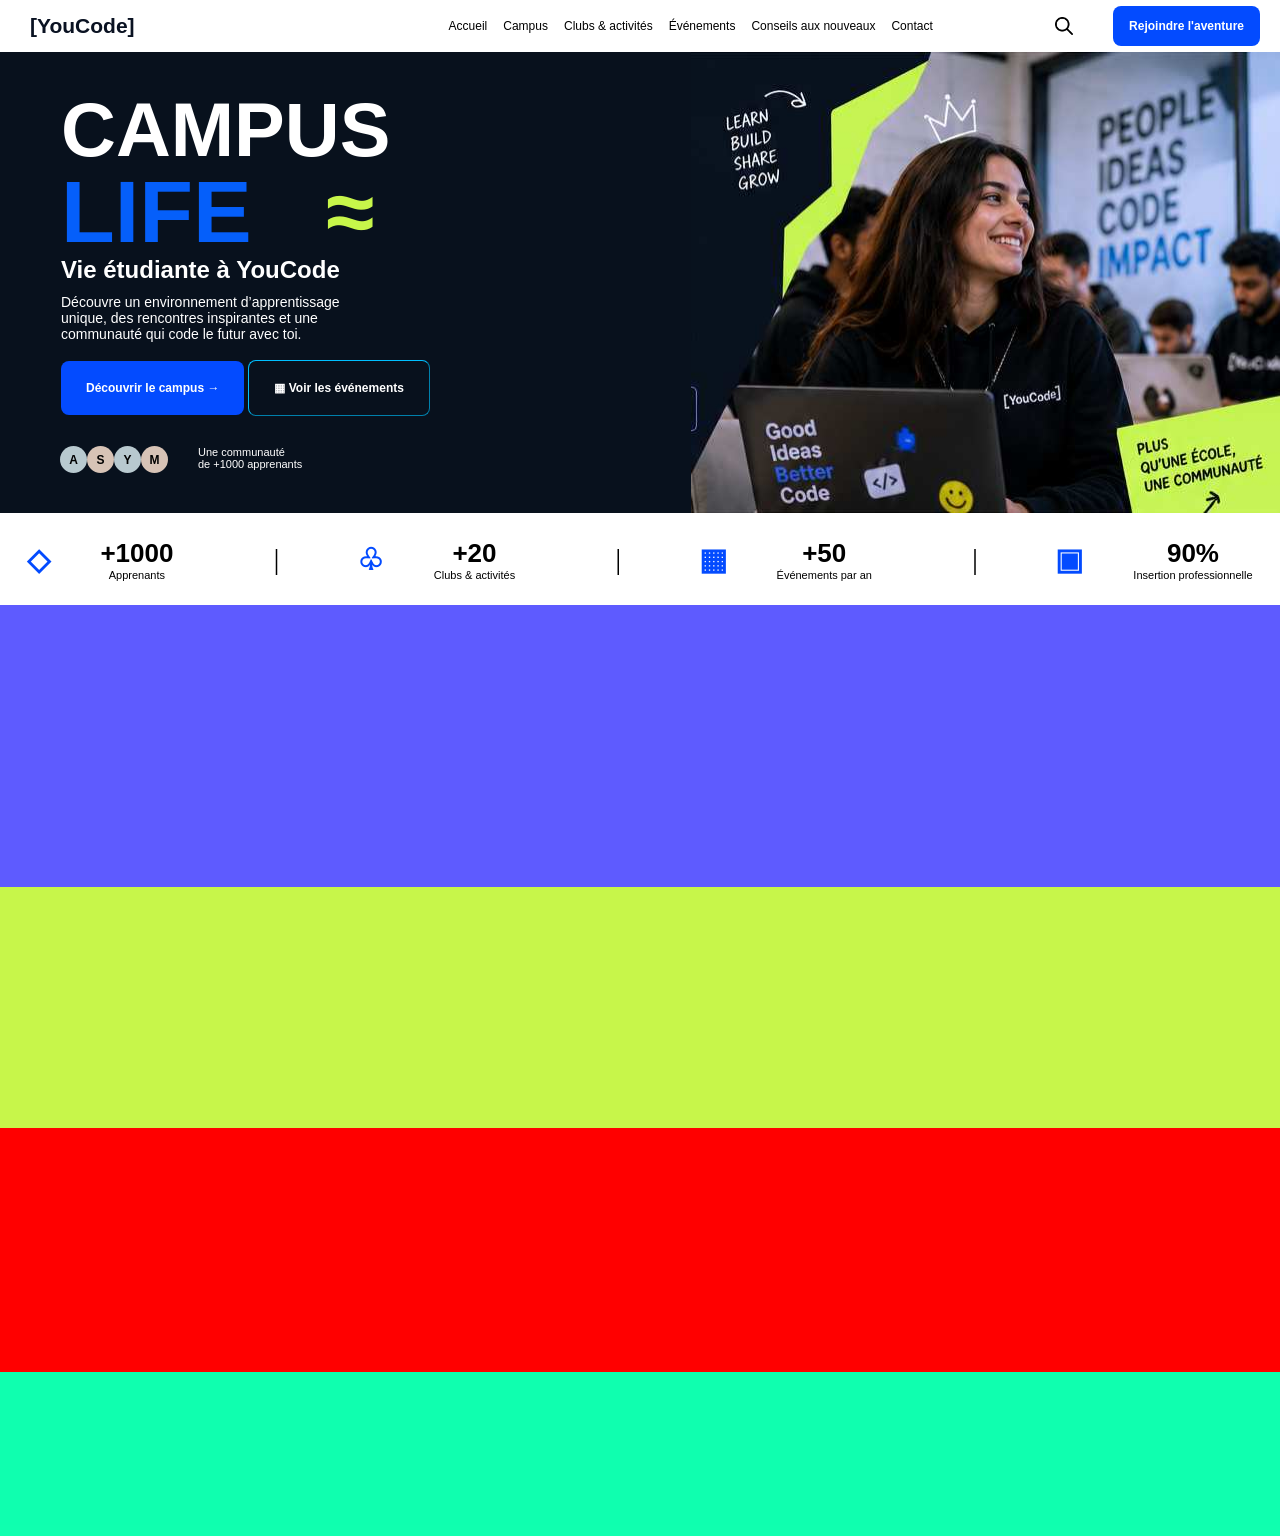
<file: index.html>
<!DOCTYPE html>
<html lang="fr">
<head>
    <meta charset="UTF-8">
    <meta name="viewport" content="width=device-width, initial-scale=1.0">
    <link href="css/style.css" rel="stylesheet">
    <title>Accueil web</title>
</head>
<body>
     <header class="Header">
        <nav class="navbar">
            <h4 class="NavBarTittle">[YouCode]</h4>
            <ul class="NavLinks">
                <li><a href="">Accueil</a></li>
                <li><a href="">Campus</a></li>
                <li><a href="">Clubs & activités</a></li>
                <li><a href="">Événements</a></li>
                <li><a href="">Conseils aux nouveaux</a></li>
                <li><a href="">Contact</a></li>
            </ul>
        </nav>
        <div class="IconAndButton">
            <img class="SearchIcon" src="assets/icons/search_icon.png">
            <a href="inscription.html"class="Rejoindrelink">Rejoindre l'aventure</a>
        </div>
    </header>
    <main class="MainIndex">
        <div class="HeroCampusLife">
            <div class="BigText">
                <div class="TheBig2">
                    <h1 id="Campus">CAMPUS</h1>
                    <h1 id="Life">LIFE <span class="waves">≈</span></h1>
                </div>
                <h2 id="TextUnderTheBig2">Vie étudiante à YouCode</h2>
                <h3 id="HeroCampusLifeText1">Découvre un environnement d’apprentissage unique,
                    des rencontres inspirantes et une communauté qui code
                    le futur avec toi.
                </h3>
            </div>
            <div class="HeroCampusLifeButtons">
                <button id="ButtonDécouvrirLeCampus" type="button">Découvrir le campus →</button>
                <button id="VoirLesEvénements" type="button"> ▦  Voir les événements</button>
            </div>
            <div class="CirclesAndText">
                <div class="Circles">
                    <div class="dot1">A</div>
                    <div class="dot2">S</div>
                    <div class="dot1">Y</div>
                    <div class="dot2">M</div>
                </div>
                <p id="HeroCampusLifePetitText">Une communauté<br>
                    de +1000 apprenants
                </p>
            </div>
        </div>
         <img class="HeroCampusLifeGirlPic" src="assets/images/girl_pic.jpg">
    </main>
    <main class="ChiffresClés">
        <div class="FirstStat">
            <div class="FirstSign">
                <p>◇</p>
            </div>
            <div class="FirstKeyStat">
                <p class="StatNumbers">+1000</p>
                <p class="StatText">Apprenants</p>
            </div>
            <p class="Separateur">|</p>
        </div>
        <div class="SecondStat">
            <div class="SecondSign"">
                <p>♧</p>
            </div>
            <div class="FirstKeyStat">
                <p class="StatNumbers">+20</p>
                <p class="StatText">Clubs & activités</p>
            </div>
            <p class="Separateur">|</p>
        </div>
        <div class="ThirdStat">
            <div class="ThirdSign">
                <p>▦</p>
            </div>
            <div class="ThirdKeyStat">
                <p class="StatNumbers">+50</p>
                <p class="StatText">Événements par an</p>
            </div>
            <p class="Separateur">|</p>
        </div>
        <div class="LastStat">
            <div class="LastSign"">
                <p>▣</p>
            </div>
            <div class="FirstKeyStat">
                <p class="StatNumbers">90%</p>
                <p class="StatText">Insertion professionnelle</p>
            </div>
        </div>
    </main>
    <main class="Campus">

    </main>
    <main class="YourYouCodeJourney">

    </main>
    <main class="Événements">

    </main>
    <main class="Témoignage">
        
    </main>
    
</body>
</html>
</file>
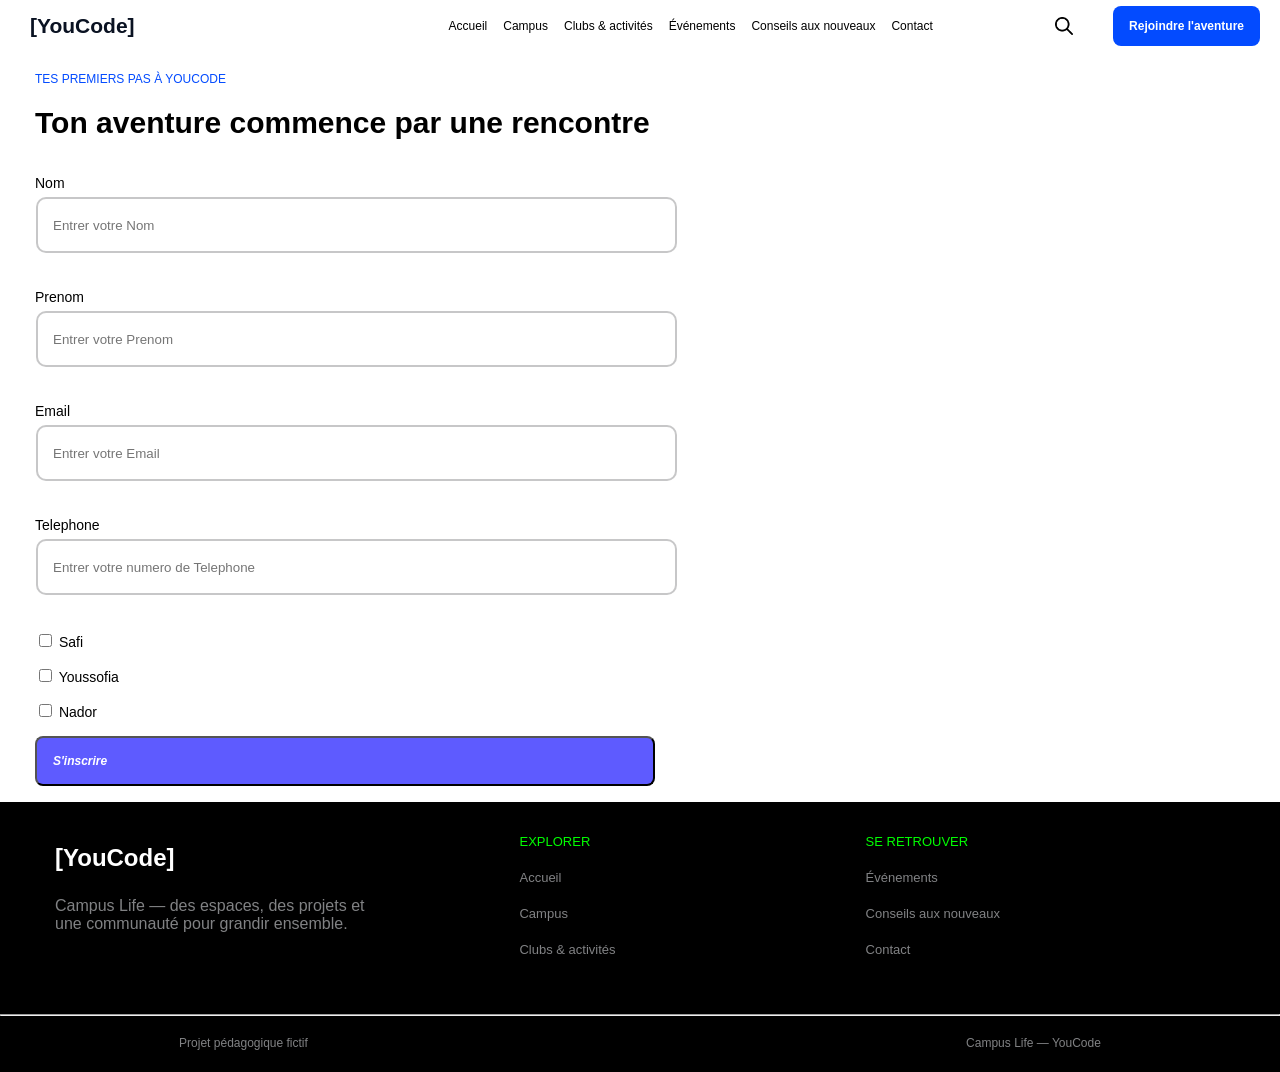
<file: inscription.html>
<!DOCTYPE html>
<html lang="fr">
<head>
    <meta charset="UTF-8">
    <meta name="viewport" content="width=device-width, initial-scale=1.0">
    <link href="css/style.css" rel="stylesheet">
    <title>Inscription</title>
</head>
<body >
    <header class="Header">
        <nav class="navbar">
            <h4 class="NavBarTittle">[YouCode]</h4>
            <ul class="NavLinks">
                <li><a href="index.html">Accueil</a></li>
                <li><a href="">Campus</a></li>
                <li><a href="">Clubs & activités</a></li>
                <li><a href="">Événements</a></li>
                <li><a href="">Conseils aux nouveaux</a></li>
                <li><a href="">Contact</a></li>
            </ul>
        </nav>
        <div class="IconAndButton">
            <img class="SearchIcon" src="assets/icons/search_icon.png">
            <a href=""class="Rejoindrelink">Rejoindre l'aventure</a>
        </div>
    </header>

    <main class="MainText">
        <h5 class="BlueSmallText">TES PREMIERS PAS À YOUCODE</h5>
        <h1 class="ThickBigText">Ton aventure commence par une rencontre</h1>
        <div class="Formulaire">
            <form action="">
                <div class="FormulaireInput">
                    <label>Nom</label><br><br>
                    <input type="text" placeholder="Entrer votre Nom"><br><br>
                    <label>Prenom</label><br><br>
                    <input type="text" placeholder="Entrer votre Prenom"><br><br>
                    <label>Email</label><br><br>
                    <input type="text" name="mail" placeholder="Entrer votre Email"><br><br>
                    <label>Telephone</label><br><br>
                    <input type="text" placeholder="Entrer votre numero de Telephone"><br><br>
                </div>
                <div class="CityCheckBox">    
                    <input type="checkbox" name="SafiBox">
                    <label for="SafiBox">Safi</label><br><br>
                    <input type="checkbox" name="YoussoufiaBox">
                    <label for="YoussoufiaBox">Youssofia</label><br><br>
                    <input type="checkbox" name="NadorBox" >
                    <label for="NadorBox">Nador</label><br><br>
                </div>
                    <button class="FormulaireButton" type="submit">S'inscrire</button>
            </form><br>
        </div>
        
        
    </main>

    <footer class="FOOTER">
        <div class="Footer">
            <div class="FooterText">
                <h3 class="FooterTittle">[YouCode]</h3>
                <p class="UnderTittleText">Campus Life — des espaces, des projets et une communauté pour grandir ensemble.</p>
            </div>
            <div class="FooterThings">
                <div class="Explore">
                    <a href="" id="Explorer">EXPLORER</a><br><br>
                    <a href="">Accueil</a><br><br>
                    <a href="">Campus</a><br><br>
                    <a href="">Clubs & activités</a><br><br>
                </div>
                <div class="Others">
                    <a href="" id="SeRetrouver">SE RETROUVER</a><br><br>
                    <a href="">Événements</a><br><br>
                    <a href="">Conseils aux nouveaux</a><br><br>
                    <a href="">Contact</a><br><br>
                </div>
            </div>
        </div>
            
        <hr>
        <div class="FooterUnderText">
            <p class="textt">Projet pédagogique fictif</p>
            <p>Campus Life — YouCode</p>  
        </div>
    </footer>
</body>
</html>
</file>
<file: css/style.css>
.NavBarTittle{
    text-align: left;
    font-family: Inter,sans-serif;
    font-size: 21px;
    font-weight: 800;
    color: #0A1222;
}
.NavLinks{
    flex-direction: row;
    font-family: Inter,sans-serif;
    font-size: 12px;
    list-style-type: none;
    margin: 0px 10px 0px 100px;
    padding: 6px;
    text-decoration: none;
    display: flex;
    flex-direction: row;
    justify-content: space-around;
}
.NavLinks > li > a{
    text-decoration: none;
    color: black;
    padding: 8px;
}
.NavLinks > li >a:hover{
    color: #034BFF;
    text-decoration: underline;
}
.Header{
    height: 52px;
    display: flex;
    justify-content: space-between;
}
.IconAndButton{
    flex-direction: row;
    margin-right: 20px;
    display: flex;
    height: 100%;
    justify-content: center;
    align-items: center;
    gap: 40px;    
}
.navbar{
    display: flex;
    flex-direction: row;
    justify-content: center;
    align-items: center;
    gap: 200px;
    padding: 0px 10px;
    margin: 0px 20px;;
}
.SearchIcon{
    width: 18px;
    height: 18px;
}
.Rejoindrelink{
    padding: 13px 16px;
    color: white;
    background-color: #034BFF;
    border-radius: 8px;
    font-size: 12px;
    font-weight: 700;
    font-family: Inter,sans-serif;
    text-decoration: none;
}
.BlueSmallText{
    color: #034BFF;
    font-family: Label,sans-serif;
    font-size: 12px;
    font-weight: 400;
}
.RejoindreButton:hover{
    color: white;
    text-decoration: underline;
}
.MainText{
    padding-left: 35px;
    padding-right: 35px;
}
.ThickBigText{
    font-family: Inter,sans-serif;
    font-size: 30px;
    font-weight: 900;
    margin: 0px 0px 35px 0px;
}
.Formulaire{
    font-family: Inter,sans-serif;
    font-size: 14px;
    font-weight: 400;
}
.FormulaireInput::placeholder{
    opacity: 0.5;
}
.FormulaireInput>input{
    width: 620px;
    height: 50px;
    margin: -10px 1px 20px 1px;
    border-radius: 10px;
    border-color: #48484a;
    border: none;
    border: rgba(115, 116, 117, 0.399) 2px solid;
    padding-left: 15px;
}
.FormulaireButton{
    padding: 13px 16px;
    color: white;
    background-color: #5E5BFF;
    border-radius: 8px;
    font-size: 12px;
    font-weight: 700;
    font-family: Inter,sans-serif;
    height: 50px;
    width: 620px;
    text-align: left;
    font-style: italic;
}
.FooterTittle{
    color: white;
    font-family: Inter,sans-serif;
    font-size: 24px;
    font-weight: 800;
    height: 29px;
    width: 129;
    padding: 0px 0px 0px 55px;
}
.UnderTittleText{
    color: #818284;
    font-family: Inter,sans-serif;
    font-size: 16px;
    font-weight: 400;
    height: 46px;
    width: 330px;
    padding: 0px 0px 30px 55px;
}
.FOOTER{
    background-color: black;
}
#Explorer{
    color: lime;
    font-size: 13px;
    height: 17px;
    width: 58px;
}
.Explore>a{
    flex-direction: column;
    text-decoration: none;
    color: #818284;
    font-size: 13px;
    font-weight: 400;
    font-family: Inter, sans-serif;
    height: 16px;
    width: 51px;
}
#SeRetrouver{
    color: lime;
    font-size: 13px;
    height: 17px;
    width: 58px;
}
.Others>a{
    flex-direction: column;
    text-decoration: none;
    color: #818284;
    font-size: 13px;
    font-weight: 400;
    font-family: Inter, sans-serif;
    height: 16px;
    width: 51px;
}
.FooterThings{
    flex-direction: row;
    display: flex;
    padding-top: 30px;
    padding-bottom: 30px;
    padding-right: 100px;
    justify-content: space-around;
    gap: 250px;
}

.Footer{
    flex-direction: row;
    display: flex;
    justify-content: space-between;
    align-items: center;
    align-content: center;
    padding-right: 180px;
}
.FooterUnderText>p{
    color: #818284;
    font-family: Inter,sans-serif;
    font-size: 12px;
    font-weight: 400;
}
.FooterUnderText{
    flex-direction: row;
    display: flex;
    justify-content: space-around;
    align-items: center;
    align-content: center;
    padding-bottom: 10px;
    gap: 300px;
}
/* =========================================================================================================================================================================================== */
.HeroCampusLife{
    background-color: #08111D;
    height: 461px;
}
body{
    margin: 0px;
    padding: 0px;
}
#Campus{
    color: white;
    font-size: 76px;
    font-weight: 700;
    padding-left: 61px;
    margin: 40px 20px 0px 0px;
    font-family: Inter, sans-serif;
}
#Life{
    color: rgb(5, 95, 250);
    font-size: 88px;
    font-weight: 800;
    padding-left: 61px;
    margin: 0px 20px 0px 0px;
    font-family: Inter, sans-serif;
}
#TextUnderTheBig2{
    padding-left: 61px;
    font-style: 26px;
    font-weight: 800;
    color: white;
    font-family: Inter, sans-serif;
    margin: 0px 20px 10px 0px;
}
#HeroCampusLifeText1{
    color: white;
    padding-left: 61px;
    height: 51px;
    width: 300px;
    margin: 0px 0px 15px 0px;
    font-size: 14px;
    font-weight: 400;
    font-family: Inter, sans-serif;
}

#HeroCampusLifePetitText{
    color: white;
    padding-left: 30px;
    font-family: Inter, sans-serif;
    font-size: 11px;
    margin: 0;
}
.HeroCampusLifeGirlPic{
    width: 589px;
    height: 461px;
}
.MainIndex{
    flex-direction: row;
    display: flex;
    justify-content: space-between;
    width: 100%;
    background-color: #08111D;
}
.waves{
    color: #C7F64A;
    padding-left: 50px;
}
.BigText{
    font-family: Inter,sans-serif;
}
.TheBig2{
    line-height: 1;
}
.HeroCampusLifeButtons{
    padding-left: 61px;
}
#ButtonDécouvrirLeCampus{
    background-color: #034BFF;
    color: white;
    border-radius: 8px;
    padding: 20px 25px;
    font-size: 12px;
    font-weight: 700;
    border-width: 0px;
}
#VoirLesEvénements{
    background-color: #034aff00;
    color: white;
    border-radius: 8px;
    padding: 20px 25px;
    font-size: 12px;
    font-weight: 700;
    border-width: 1px;
    border-color: rgb(0, 191, 255);
}
.dot1{
    height: 27px;
    width: 27px;
    border-radius: 50%;
    background-color: #B8C9CF;
    text-align: center;
     display: flex;
    justify-content: center;
    align-items: center;
    font-family: Inter,sans-serif;
    font-size: 12px;
    font-weight: 700;
}
.dot2{
    height: 27px;
    width: 27px;
    border-radius: 50%;
    background-color: #D7C3B6;
    display: flex;
    justify-content: center;
    align-items: center;
    font-family: Inter,sans-serif;
    font-size: 12px;
    font-weight: 700;
}
.Circles{
    display: flex;
    flex-direction: row;
}
.CirclesAndText{
    display: flex;
    margin: 30px 0px 0px 60px;
}
/* ===================================================================================================================================== */
.ChiffresClés{
    height: 92px;
    background-color:white;
    padding: 0;
    margin: 0;
    display: flex;
    justify-content: space-evenly;
    flex-direction: row;
    align-items: center;
    gap: 0px;
}
.FirstSign p{
    padding: 0;
    margin: 0;
    font-size: 30px;
    font-weight: 700;
    font-family: Inter, sans-serif;
    color: #034BFF;
}
.FirstKeyStat{
    font-family: Inter, sans-serif;
    display: flex;
    flex-direction: column;
    align-items: center;
}
.FirstKeyStat p {
    margin: 0;
}
.StatNumbers{
    font-size: 26px;
    font-weight: 800;
}
.Separateur{
    font-size: 30px;
    font-weight: 500;
    padding-right: 50px;
    padding-left: 50px;
    margin: 0;
}
.StatText{
    font-size: 11px;
    font-weight: 400;
}
.FirstStat{
    display: flex;
    justify-content: space-around;
    flex-direction: row;
    align-items: center;
    gap: 50px;
}
.SecondSign p{
    padding: 0;
    margin: 0;
    font-size: 30px;
    font-weight: 700;
    font-family: Inter, sans-serif;
    color: #034BFF;
}
.SecondKeyStat{
    font-family: Inter, sans-serif;
    display: flex;
    flex-direction: column;
    align-items: center;
}
.SecondKeyStat p {
    margin: 0;
}
.SecondStat{
    display: flex;
    justify-content: space-around;
    flex-direction: row;
    align-items: center;
    gap: 50px;
}
.ThirdSign p{
    padding: 0;
    margin: 0;
    font-size: 30px;
    font-weight: 700;
    font-family: Inter, sans-serif;
    color: #034BFF;
}
.ThirdKeyStat{
    font-family: Inter, sans-serif;
    display: flex;
    flex-direction: column;
    align-items: center;
}
.ThirdKeyStat p {
    margin: 0;
}
.ThirdStat{
    display: flex;
    justify-content: space-around;
    flex-direction: row;
    align-items: center;
    gap: 50px;
}
.LastSign p{
    padding: 0;
    margin: 0;
    font-size: 30px;
    font-weight: 700;
    font-family: Inter, sans-serif;
    color: #034BFF;
}
.LastKeyStat{
    font-family: Inter, sans-serif;
    display: flex;
    flex-direction: column;
    align-items: center;
}
.LastKeyStat p {
    margin: 0;
}
.LastStat{
    display: flex;
    justify-content: space-around;
    flex-direction: row;
    align-items: center;
    gap: 50px;
}
/* ===================================================================================================================================== */
.Campus{
    background-color: #5E5BFF;
    height: 282px;
    padding: 0;
    margin: 0;
}
.YourYouCodeJourney{
    background-color: #C7F64A;
    height: 241px;
    padding: 0;
    margin: 0;
}
.Événements{
    background-color: red;
    height: 244px;
    padding: 0;
    margin: 0;
}
.Témoignage{
    background-color: #03ffabf2;
    height: 164px;
    padding: 0;
    margin: 0;
}
</file>
